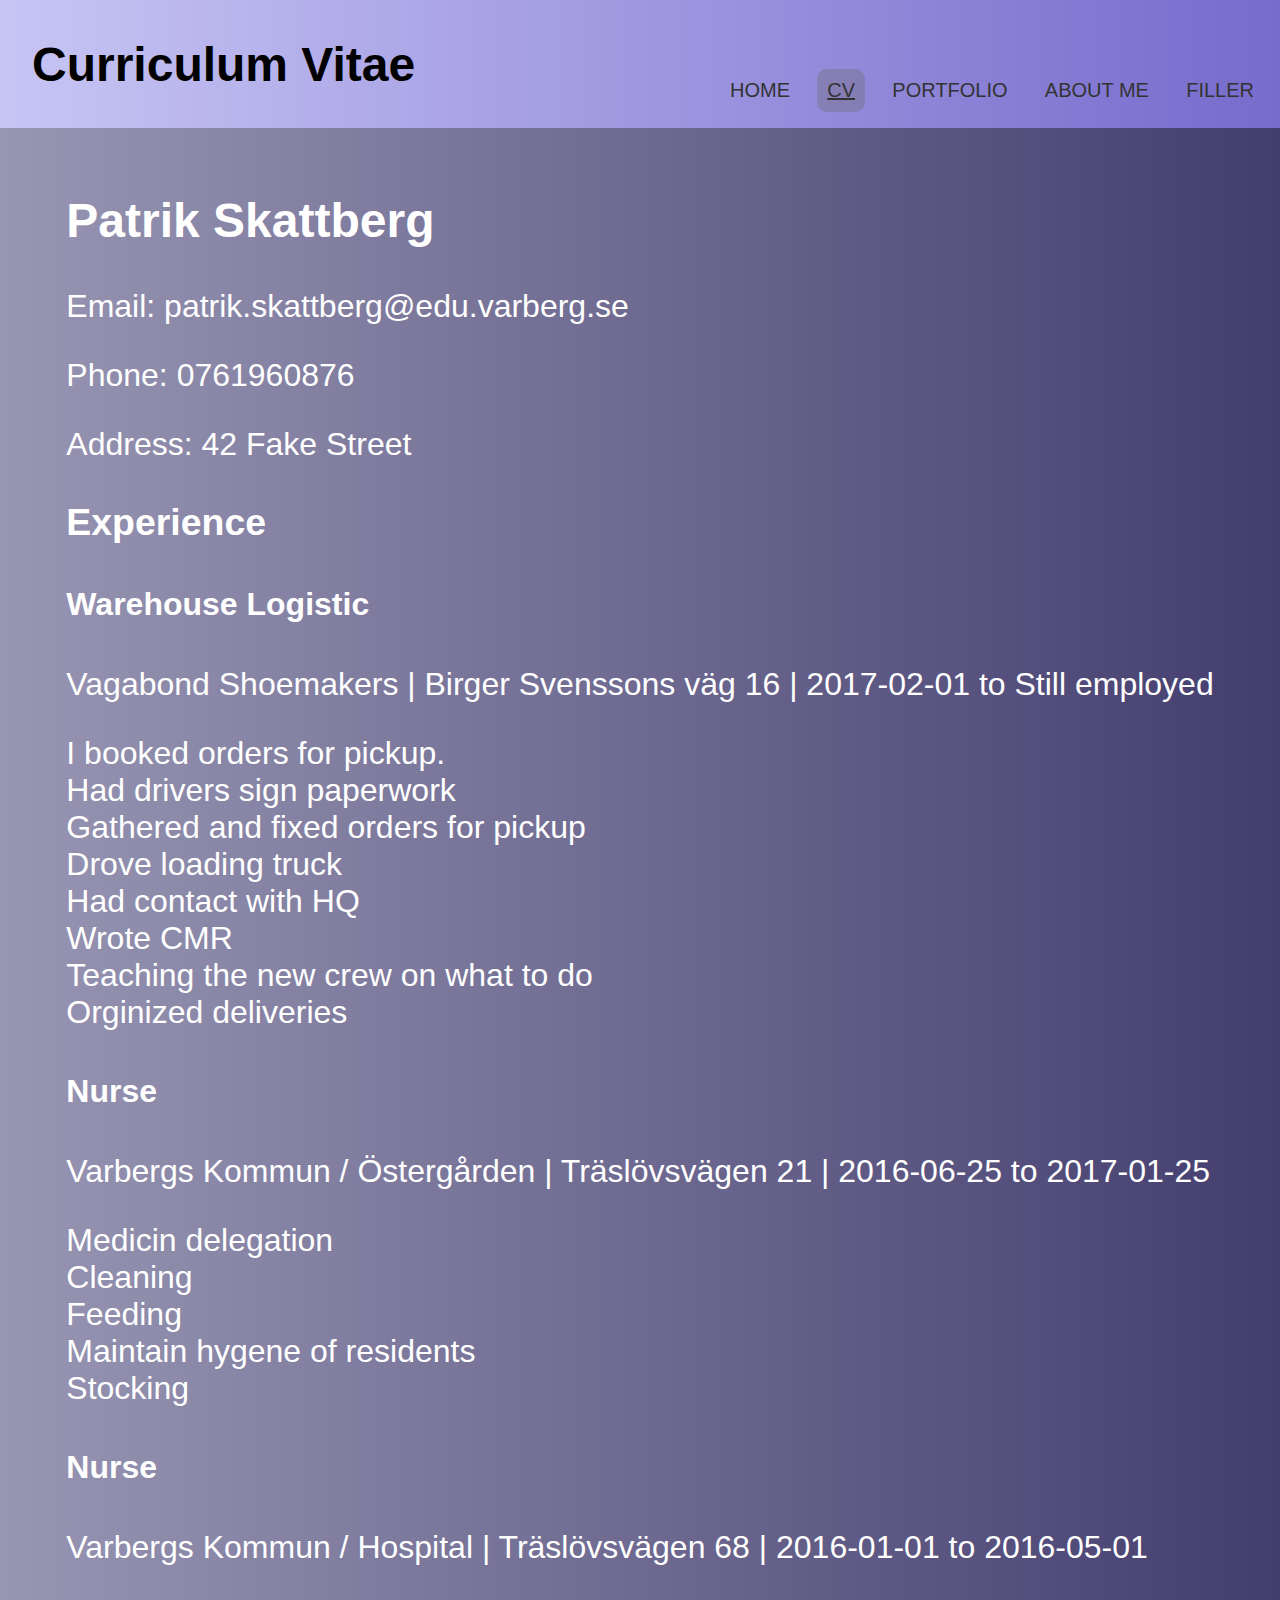
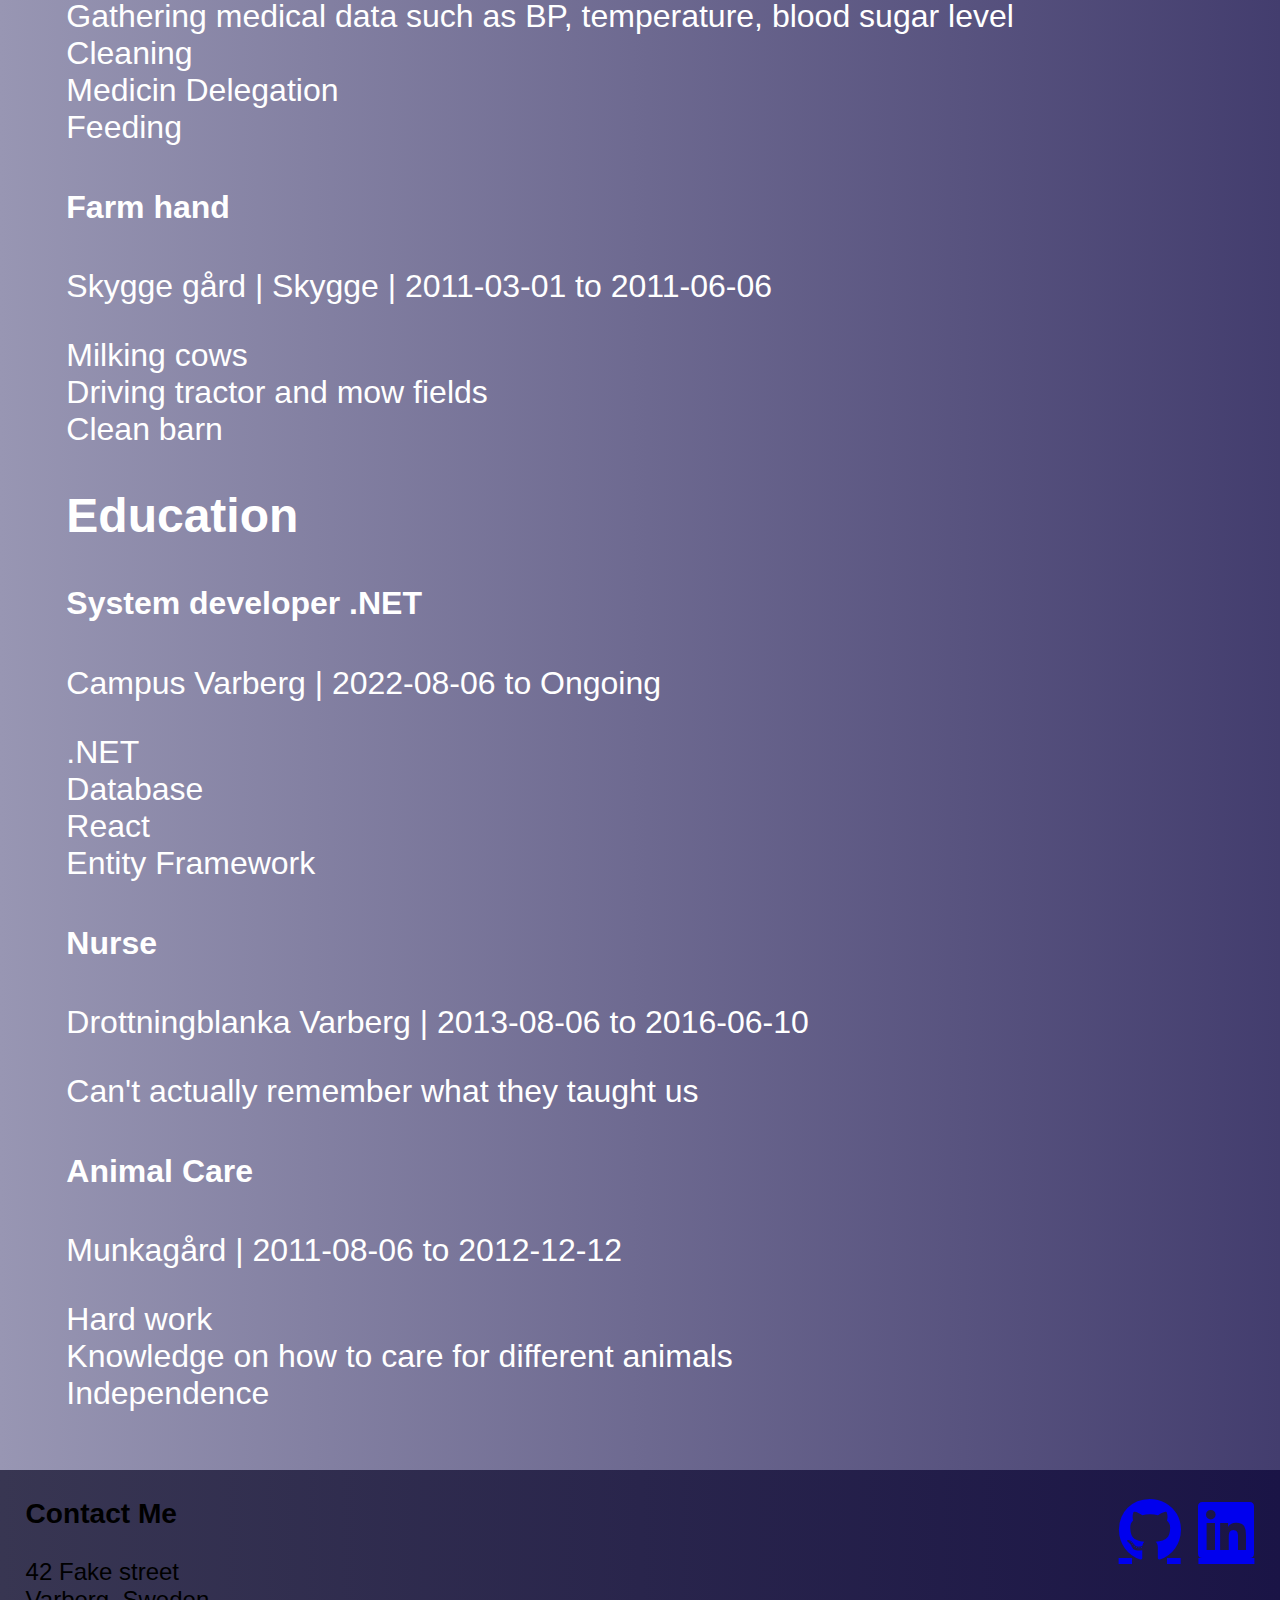
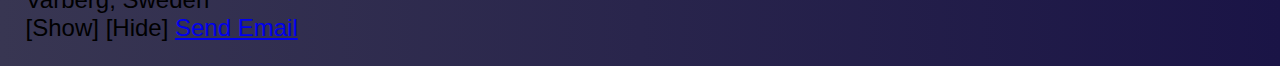
<file: cv.html>
<!DOCTYPE html>
<html lang="en">
    <head>
        <meta charset="UTF-8">
        <link rel="stylesheet" href="https://cdnjs.cloudflare.com/ajax/libs/font-awesome/6.3.0/css/all.min.css"/>
        <meta name="viewport" content="width=device-width, initial-scale=1" />
        <link rel="stylesheet" href="CSS/newStyle.css">
        <title>CV Page</title>
    </head>
    <body>
        <div class="grid-container">
        <header>
            <h1>Curriculum Vitae</h1>
            <ul class="navbar">
                <a href="index.html">Home</a>
                <a class="current_page" href="cv.html">CV</a>
                <a href="portfolio.html">Portfolio</a>
                <a href="about_me.html">About Me</a>
                <a href="lorem.html">Filler</a>
            </ul>
            </header>
                <main>
                    <div class="content-wrapper">
                        <div id="cvjson"></div>
                    </main>
                    <footer>
                        <div>
                            <h3>Contact Me</h3>
                            <p><span id="easter">42</span> Fake street<br>Varberg, Sweden<br><label for="show">
                                <span>[Show]</span>
                            </label>
                            <input type=radio id="show" name="group">
                            <label for="hide">
                                <span>[Hide]</span> 
                            </label>    
                            <input type=radio id="hide" name="group">
                            <span id="content">If you want to call:<br>0701234567</span><a href="mailto: patrikskattberg@hotmail.com">Send Email</a></p>
                        </div>
                        <div class="foot">
                            <a class="fa-brands fa-github" href="https://github.com/SideWayGoat" target="_blank"></a>
                            <a class="fa-brands fa-linkedin" href="https://www.linkedin.com/in/patrik-skattberg-7b0420140/" target="_blank"></a>
                        </div>
                    </div>
                    </footer>
                </div>
                <script src="cvjs.js"></script>
                <script src="easter.js"></script>
            </body>
        </html>
</file>
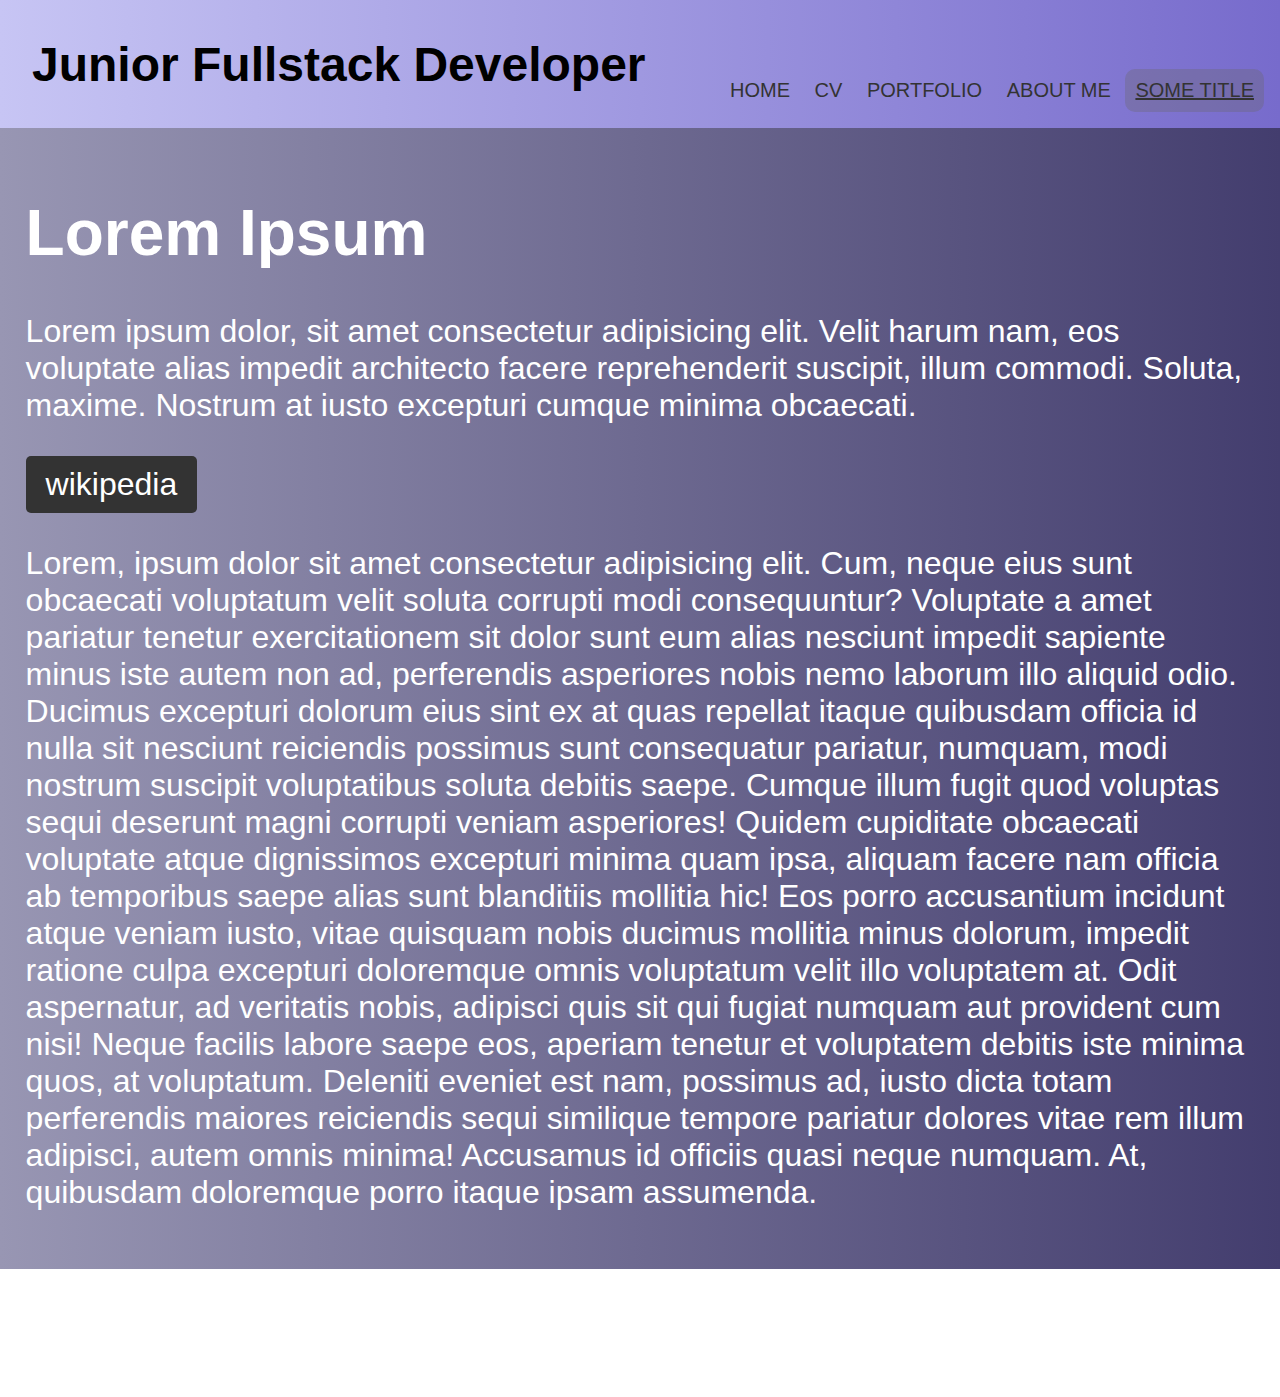
<file: lorem.html>
<!DOCTYPE html>
<html lang="en">
<head>
    <meta charset="UTF-8">
    <meta http-equiv="X-UA-Compatible" content="IE=edge">
    <meta name="viewport" content="width=device-width, initial-scale=1.0">
    <link rel="stylesheet" href="CSS/newStyle.css">
    <title>Document</title>
</head>
<body>
    <div class="grid-container">
        <header>
            <h1>Junior Fullstack Developer</h1>
            <ul class="navbar">
                <a href="index.html">Home</a>
                <a href="cv.html">CV</a>
                <a href="portfolio.html">Portfolio</a>
                <a href="about_me.html">About Me</a>
                <a class="current_page" href="lorem.html">Some Title</a>
            </ul>
        </header>
        <main>
            <div class="content-wrapper">
                <div class="info">
                    <h1>Lorem Ipsum</h1>
                    <p>Lorem ipsum dolor, sit amet consectetur adipisicing elit. Velit harum nam, eos voluptate alias impedit architecto facere reprehenderit suscipit, illum commodi. Soluta, maxime. Nostrum at iusto excepturi cumque minima obcaecati.</p>
                    <a href="https://sv.wikipedia.org/wiki/Lorem_ipsum" target="_blank">wikipedia</a>
                    <p>Lorem, ipsum dolor sit amet consectetur adipisicing elit. Cum, neque eius sunt obcaecati voluptatum velit soluta corrupti modi consequuntur? Voluptate a amet pariatur tenetur exercitationem sit dolor sunt eum alias nesciunt impedit sapiente minus iste autem non ad, perferendis asperiores nobis nemo laborum illo aliquid odio. Ducimus excepturi dolorum eius sint ex at quas repellat itaque quibusdam officia id nulla sit nesciunt reiciendis possimus sunt consequatur pariatur, numquam, modi nostrum suscipit voluptatibus soluta debitis saepe. Cumque illum fugit quod voluptas sequi deserunt magni corrupti veniam asperiores! Quidem cupiditate obcaecati voluptate atque dignissimos excepturi minima quam ipsa, aliquam facere nam officia ab temporibus saepe alias sunt blanditiis mollitia hic! Eos porro accusantium incidunt atque veniam iusto, vitae quisquam nobis ducimus mollitia minus dolorum, impedit ratione culpa excepturi doloremque omnis voluptatum velit illo voluptatem at. Odit aspernatur, ad veritatis nobis, adipisci quis sit qui fugiat numquam aut provident cum nisi! Neque facilis labore saepe eos, aperiam tenetur et voluptatem debitis iste minima quos, at voluptatum. Deleniti eveniet est nam, possimus ad, iusto dicta totam perferendis maiores reiciendis sequi similique tempore pariatur dolores vitae rem illum adipisci, autem omnis minima! Accusamus id officiis quasi neque numquam. At, quibusdam doloremque porro itaque ipsam assumenda.</p>
                </div>
            </div>
        </main>
        <footer>

        </footer>
    </div>
    <script src="easter.js"></script>
</body>
</html>
</file>
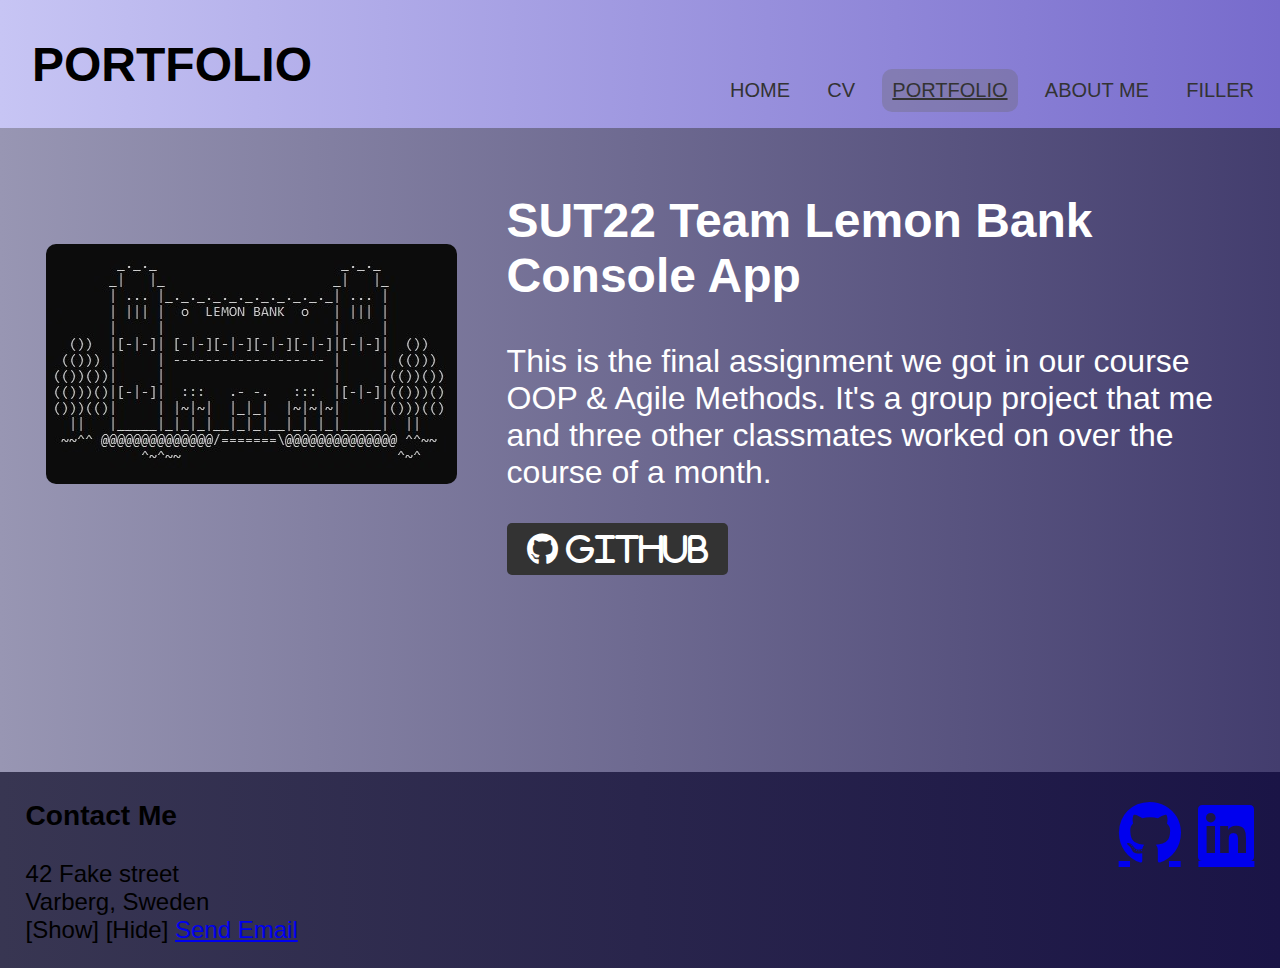
<file: portfolio.html>
<!DOCTYPE html>
<html>
    <head>
        <meta charset="UTF-8">
        <meta name="description" content="My first webdesign assignment">
        <link rel="stylesheet" href="https://cdnjs.cloudflare.com/ajax/libs/font-awesome/6.3.0/css/all.min.css"/>
        <meta name="viewport" content="width=device-width, initial-scale=1" />
        <link rel="stylesheet" href="CSS/newStyle.css">
        <!-- <link rel="stylesheet" href="CSS/style.css"> -->
        <title>portfolio</title>
    </head>
    <body>
        <div class="grid-container">
            <header>
            <h1>PORTFOLIO</h1>
                <ul class="navbar">
                    <a href="index.html">Home</a>
                    <a href="cv.html">CV</a>
                    <a class="current_page" href="portfolio.html">Portfolio</a>
                    <a href="about_me.html">About Me</a>
                    <a href="lorem.html">Filler</a>
                </ul>
            </header>
            <main>
                <div class="content-wrapper">
                    <img src="Images/Lemon.jpg">
                    <div class="info">
                        <article>
                            <h2>SUT22 Team Lemon Bank Console App</h2>
                            <p>This is the final assignment we got in our course OOP & Agile Methods.
                                It's a group project that me and three other classmates worked on over the course of a month.
                            </p>
                            <a class="fa-brands fa-github" href="https://github.com/Voxuel/TeamLemon" target="_blank"> GitHub</a>
                        </article>
                    </div>
                </div>
            </main>
            <footer>
                <div>
                    <h3>Contact Me</h3>
                    <p><span id="easter">42</span> Fake street<br>Varberg, Sweden<br><label for="show">
                        <span>[Show]</span>
                    </label>
                    <input type=radio id="show" name="group">
                    <label for="hide">
                        <span>[Hide]</span> 
                    </label>    
                    <input type=radio id="hide" name="group">
                    <span id="content">If you want to call:<br>0701234567</span><a href="mailto: patrikskattberg@hotmail.com">Send Email</a></p>
                </div>
                <div class="foot">
                    <a class="fa-brands fa-github" href="https://github.com/SideWayGoat" target="_blank"></a>
                    <a class="fa-brands fa-linkedin" href="https://www.linkedin.com/in/patrik-skattberg-7b0420140/" target="_blank"></a>
                </div>
            </footer>
        </div>
        <script src="easter.js"></script>
    </body>
</html>
</file>
<file: CSS/newStyle.css>
:root {
    --base-width: 1.8rem;
}

* {
    box-sizing: border-box;
}

body {
    margin: 0;
    font-family: sans-serif;
}

#cvjson{
    grid-area: main;
}
#cvjson ul{
    list-style: none;
}




.grid-container {
    display: grid;
    grid-template-columns: repeat(6, 1fr);
    grid-template-rows: 8rem auto 8rem;
    grid-template-areas:
        "top top top top top top"
        "main main main main main main"
        "footer footer footer footer footer footer";
    min-height: 100vh;
}


ul {
    padding: 0;

}
a:hover {
    background-color: #666;
}

header {
    display: flex;
    align-items: center;
    justify-content: space-between;
    background: linear-gradient(90deg,#C7C5F4, #776BCC);
    color: black;
    grid-area: top;
    font-size: 1.5rem;
}

header>ul {
    display: flex;
    justify-content: space-between;
    align-self: flex-end;
    list-style: none;
    margin-bottom: 1rem;
    margin-right: 1rem;
    width: 34rem;
}

header>h1 {
    margin-left: 2rem;
}

.content-wrapper{
    display: flex;
    flex-direction: row;
    justify-content: center;
    align-items: center;
    margin: 0 auto;
    padding: 2vw;
    grid-area: main;
}

.content-wrapper img {
    max-width: 50%;
    margin-right: 50px;
    border-radius: 10px;
    margin-left: 20px;
}
.about-me-wrapper{
    display: flex;
    flex-direction: column;
    justify-content: center;
    align-items: center;
    margin: 0 auto;
    padding: 2vw;
    grid-area: main;
}
.about-me-wrapper img{
    max-width: 50%;
    margin-right: 50px;
    border-radius: 10px;
    margin-left: 20px;
}
.about-me-wrapper h2{
    text-align: center;
}


.navbar {
    justify-content: space-between;
    align-items: center;
    flex-wrap: wrap;
    text-transform: uppercase;
    grid-area: top;
}
.navbar .current_page{
    background-color: #6b686852;
    text-decoration: underline;
    border-radius: 10px;
    -webkit-border-radius: 10px;
    -moz-border-radius: 10px;
    -ms-border-radius: 10px;
    -o-border-radius: 10px;
}

.navbar a {
    font-size: 20px;
    color: #333;
    text-decoration: none;
    padding: 10px;
}
.navbar a:hover {
    color: #fff;
    border-radius: 10px;
    background-color: #4e4d4d4f;
    transition: background-color 0.3s ease-in-out;
    -webkit-transition: background-color 0.3s ease-in-out;
    -moz-transition: background-color 0.3s ease-in-out;
    -ms-transition: background-color 0.3s ease-in-out;
    -o-transition: background-color 0.3s ease-in-out;
    -webkit-border-radius: 10px;
    -moz-border-radius: 10px;
    -ms-border-radius: 10px;
    -o-border-radius: 10px;
}
.info a {
    display: inline-block;
    padding: 10px 20px;
    background-color: #333;
    color: #fff;
    border-radius: 5px;
    text-decoration: none;
    transition: background-color 0.3s ease-in-out;
}
.CV{
    align-items: left;
    margin: 0 ;
    padding-left: 2vw;
    grid-area: main;
}


main {
    background: linear-gradient(90deg,#9896b3, #433d6e);
    color: white;
    grid-area: main;
    font-size: 2rem;
    min-height: 30rem;
}

.foot{
    padding: 2vw;
    font-size: 4rem;
}

.foot a:hover{
    border-radius: 5px;
    -webkit-border-radius: 5px;
    -moz-border-radius: 5px;
    -ms-border-radius: 5px;
    -o-border-radius: 5px;
    transition: background-color 0.3s ease-in-out;
    -webkit-transition: background-color 0.3s ease-in-out;
    -moz-transition: background-color 0.3s ease-in-out;
    -ms-transition: background-color 0.3s ease-in-out;
    -o-transition: background-color 0.3s ease-in-out;
}


footer {
    display: flex;
    justify-content: space-between;
    padding-left: 2vw;
    align-self: flex-start;
    background: linear-gradient(90deg,#383652, #1a1446);
    grid-area: footer;
    font-size: 1.5rem;
}
footer ul{
    list-style: none;
}

.active-page {
    font-size: 1.6rem;
}

input#show, input#hide {
    display:none;
}

span#content {
    display:none;
}
input#show:checked ~ span#content {
    display:block;
}

input#hide:checked ~ span#content {
    display:none;
}



@media screen and (max-width: 1207px){
    .grid-container {
        grid-template-rows: 15rem auto 8rem;
        grid-template-areas:
            "top top top top top top"
            "main main main main main main"
            "footer footer footer footer footer footer";
    }
    .grid-container h1{
        font-size: 8vw;
    }
    .navbar{
        display: flex;
        flex-direction: column;
    }
    .content-wrapper{
        display: flex;
        flex-direction: column;
    }
    .about-me-wrapper{
        display:flex;
        align-items: column;
    }
    .about-me-wrapper img{
        min-width: 360px;
    }
    .content-wrapper img{
        min-width: 360px;

    }
    #cvjson h2, p, h3, ul, li{
        display: flex;
        flex-direction: column;
    }
}
</file>
